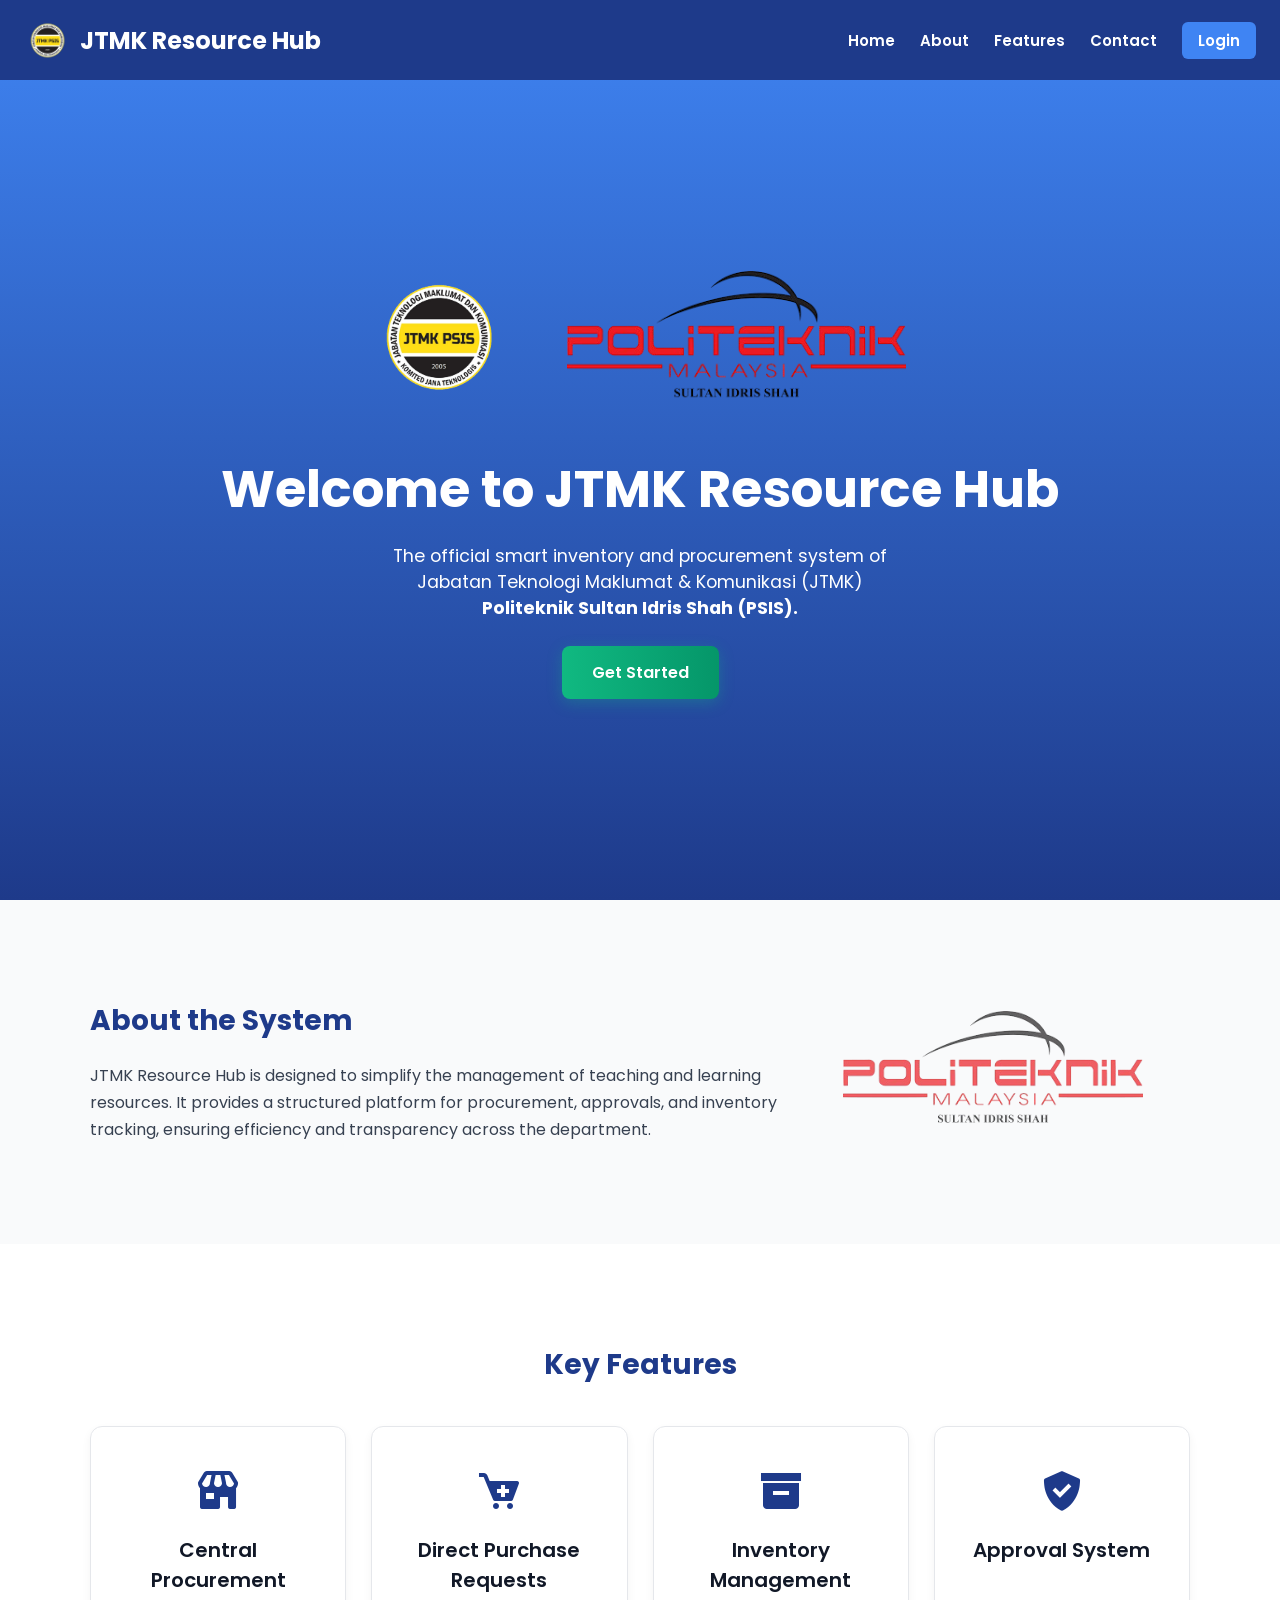
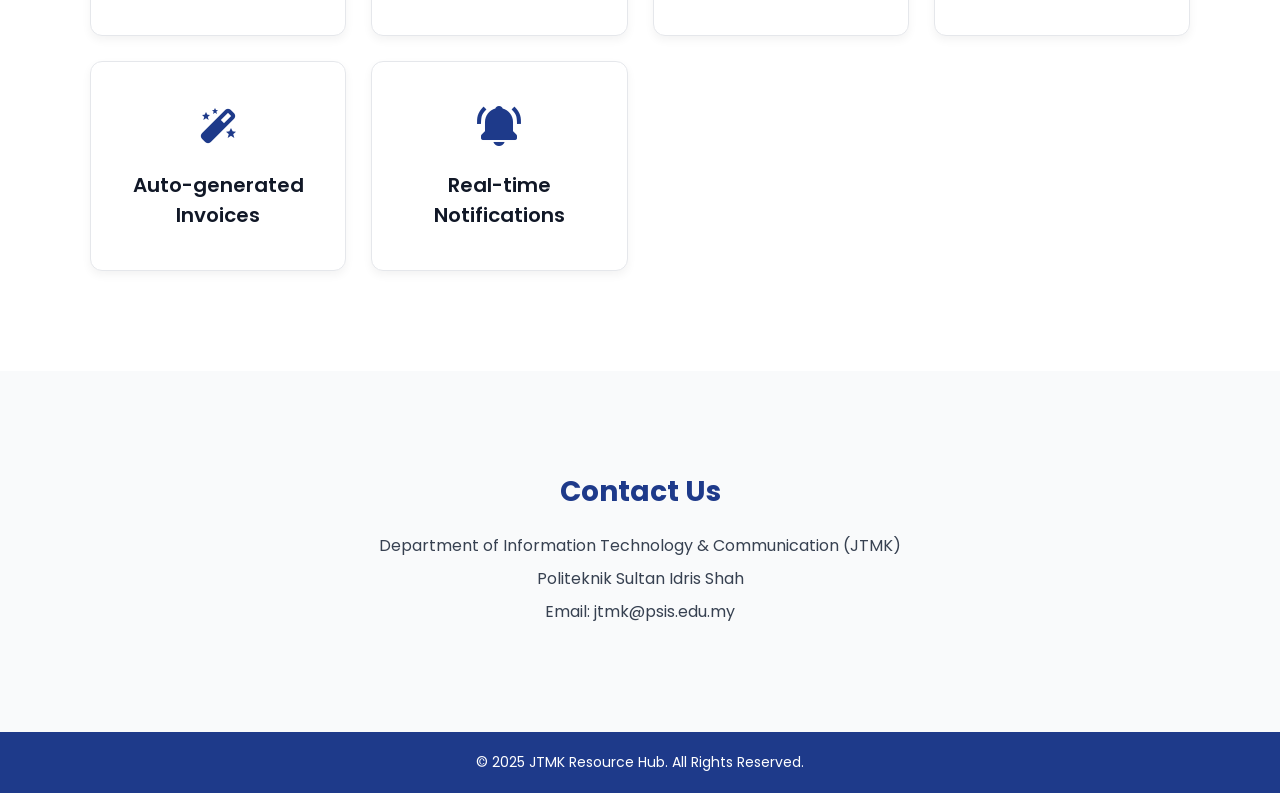
<file: index.html>
<!DOCTYPE html>
<html lang="en">
  <head>
    <meta charset="UTF-8" />
    <meta name="viewport" content="width=device-width, initial-scale=1.0" />
    <title>JTMK Resource Hub</title>

    <link rel="preconnect" href="https://fonts.googleapis.com" />
    <link rel="preconnect" href="https://fonts.gstatic.com" crossorigin />
    <link href="https://fonts.googleapis.com/css2?family=Poppins:wght@400;600;700&display=swap"
    rel="stylesheet"/>

    <link href="https://unpkg.com/aos@2.3.1/dist/aos.css" rel="stylesheet" />

    <link href="https://unpkg.com/boxicons@2.1.4/css/boxicons.min.css" rel="stylesheet"/>
    <link rel="stylesheet" href="intro.css" />
  </head>

  <style>
    /* Faded background logos */
    .hero::before {
      content: "";
      position: absolute;
      top: 50%;
      left: 50%;
      width: 1400px; /* space for 2 logos side by side */
      height: 300px;
   
      background-size: 370px, 500px; /* adjust size of logos */
      opacity: 0.23; /* transparency (lower = more faded) */
      transform: translate(-50%, -50%);
      z-index: 0;
    }

 
  </style>
  <body>
    <header>
  <div class="logo-container">
    <img src="image/logo_jtmk_2021.png" alt="JTMK Logo" class="logo-img">
    <span class="logo-text">JTMK Resource Hub</span>
  </div>
  <nav>
    <ul>
      <li><a href="#">Home</a></li>
      <li><a href="#about">About</a></li>
      <li><a href="#features">Features</a></li>
      <li><a href="#contact">Contact</a></li>
      <li><a href="login.html" class="login-btn">Login</a></li>
    </ul>
  </nav>
</header>

    <section class="hero">
  <div class="hero-text">
    
    <div class="hero-logos" data-aos="fade-down">
      <img src="image/logo_jtmk_2021.png" alt="JTMK Logo">
      <img src="image/psisLogo.png" alt="PSIS Logo">
    </div>
    
    <h1 data-aos="fade-up" data-aos-delay="200">Welcome to JTMK Resource Hub</h1>
    <p data-aos="fade-up" data-aos-delay="300">
      The official smart inventory and procurement system of <br>Jabatan Teknologi Maklumat & Komunikasi (JTMK)<br>
      <strong>Politeknik Sultan Idris Shah (PSIS).</strong>
    </p>
    <a href="login.html" class="start-btn" data-aos="fade-up" data-aos-delay="400">Get Started</a>
  </div>
</section>

    <section id="about" class="about">
      <div class="about-container" data-aos="fade-up">
        <div class="about-text">
          <h2>About the System</h2>
          <p>
            JTMK Resource Hub is designed to simplify the management of teaching
            and learning resources. It provides a structured platform for
            procurement, approvals, and inventory tracking, ensuring efficiency
            and transparency across the department.
          </p>
        </div>
        <div class="about-image">
          <img src="image/psisLogo.png" alt="PSIS Logo" />
        </div>
      </div>
    </section>

    <section id="features" class="features">
      <h2 data-aos="fade-up">Key Features</h2>
      <div class="feature-list">
        <div class="feature-card" data-aos="fade-up" data-aos-delay="100">
          <i class="bx bxs-store"></i>
          <h3>Central Procurement</h3>
        </div>
        <div class="feature-card" data-aos="fade-up" data-aos-delay="200">
          <i class="bx bxs-cart-add"></i>
          <h3>Direct Purchase Requests</h3>
        </div>
        <div class="feature-card" data-aos="fade-up" data-aos-delay="300">
          <i class="bx bxs-box"></i>
          <h3>Inventory Management</h3>
        </div>
        <div class="feature-card" data-aos="fade-up" data-aos-delay="400">
          <i class="bx bxs-check-shield"></i>
          <h3>Approval System</h3>
        </div>
        <div class="feature-card" data-aos="fade-up" data-aos-delay="500">
            <i class="bx bxs-magic-wand"></i>
          <h3>Auto-generated Invoices</h3>
        </div>
        <div class="feature-card" data-aos="fade-up" data-aos-delay="600">
          <i class="bx bxs-bell-ring"></i>
          <h3>Real-time Notifications</h3>
        </div>
      </div>
    </section>

    <section id="contact" class="contact">
      <h2 data-aos="fade-up">Contact Us</h2>
      <p data-aos="fade-up" data-aos-delay="100">
        Department of Information Technology & Communication (JTMK)
      </p>
      <p data-aos="fade-up" data-aos-delay="200">
        Politeknik Sultan Idris Shah
      </p>
      <p data-aos="fade-up" data-aos-delay="300">Email: jtmk@psis.edu.my</p>
    </section>

    <footer>
      <p>© 2025 JTMK Resource Hub. All Rights Reserved.</p>
    </footer>

    <script src="https://unpkg.com/aos@2.3.1/dist/aos.js"></script>
    <script>
      // Initialize AOS
      AOS.init({
        duration: 800, // Animation duration
        once: true, // Only animate once
      });
    </script>
  </body>
</html>
</file>
<file: intro.css>
/* Reset */
* {
  margin: 0;
  padding: 0;
  box-sizing: border-box;
  /* 1. USE THE NEW FONT */
  font-family: 'Poppins', 'Segoe UI', Tahoma, Geneva, Verdana, sans-serif;
  scroll-behavior: smooth; /* Makes anchor links scroll smoothly */
}

/* Make sure HTML has this for AOS */
html {
  overflow-x: hidden;
}


/* Your updated header rule */
header {
  width: 100%;
  padding: 16px 24px; /* <-- UPDATED (matches login page's py-4 px-6) */
  background: #1E3A8A; 
  color: white;
  display: flex;
  justify-content: space-between;
  align-items: center;
  position: fixed;
  top: 0;
  left: 0;
  z-index: 1000;
}

/* These new rules style the logo just like the login page */
.logo-container {
  display: flex;
  align-items: center;
  gap: 8px; /* (space-x-2) */
}

.logo-img {
  width: 48px;  /* (w-12) */
  height: 48px; /* (h-12) */
  object-fit: contain;
}

.logo-text {
  font-size: 1.5rem; /* (text-2xl) */
  font-weight: bold;
  color: white;
}

header nav ul {
  list-style: none;
  display: flex;
  gap: 25px;
}

header nav ul li a {
  text-decoration: none;
  color: white;
  font-size: 15px;
  transition: color 0.3s ease;
  font-weight: 600; /* Made nav links bolder */
}

header nav ul li a:hover {
  color: #3B82F6; /* Bright Blue */
}

header .login-btn {
  background: #3f84f3;
  padding: 8px 16px;
  border-radius: 6px;
  font-weight: 600;
}

header .login-btn:hover {
  background: #2563EB;
}

/* Hero Section */
.hero {
  height: 100vh;
  background: linear-gradient(to bottom, #3f84f3, #1E3A8A);  display: flex;
  justify-content: center;
  align-items: center;
  color: white;
  text-align: center;
  padding-top: 60px;

  
}

.hero h1 {
  font-size: 3.2rem; /* Made main title larger */
  font-weight: 700;
  margin-bottom: 15px;
}

.hero p {
  font-size: 1.1rem; /* Slightly larger p text */
  margin-bottom: 25px;
}
/* ADD THIS NEW BLOCK */
.start-btn {
  display: inline-flex; /* Use flex to align text and icon */
  align-items: center;  /* Vertically center items */
  gap: 8px;             /* Space between text and icon */
  
  /* New Gradient Background */
  background-image: linear-gradient(to right, #10B981 0%, #059669 100%);
  color: #fff;
  padding: 14px 30px;
  border-radius: 8px;
  font-size: 16px;
  font-weight: 600;
  text-decoration: none;
  transition: all 0.3s ease;

  /* Add a subtle "glow" shadow using the button's color */
  box-shadow: 0 4px 15px rgba(16, 185, 129, 0.3);
}

.start-btn:hover {
  /* Reverse the gradient on hover */
  background-image: linear-gradient(to right, #059669 0%, #10B981 100%);
  transform: translateY(-3px); /* Keep the lift */
  /* Make the glow stronger */
  box-shadow: 0 8px 25px rgba(16, 185, 129, 0.5);
}

/* Style for the icon */
.start-btn i {
  font-size: 22px; /* Make icon slightly larger than text */
  transition: transform 0.3s ease; /* Animate the icon's movement */
}

/* Animate the icon on hover */
.start-btn:hover i {
  transform: translateX(5px); /* Move arrow 5px to the right */
}

/* STYLES FOR THE NEW LOGOS */
.hero-logos {
  display: flex;
  justify-content: center;
  align-items: center;
  gap: 60px; /* Space between the two logos */
  margin-bottom: 40px; /* Space between logos and the H1 title */
}

.hero-logos img {
  height: 150px; /* Set a consistent height */
  width: auto;   /* Let width adjust */
  object-fit: contain; /* Prevents images from stretching */
}

/* You can give logos specific heights if they look unbalanced */
.hero-logos img:first-child {
  /* JTMK Logo */
  height: 150px; 
}
.hero-logos img:last-child {
  /* PSIS Logo */
  height: 130px; 
}

/* 3. NEW 2-COLUMN 'ABOUT' SECTION */
.about {
  padding: 100px 50px;
  background: #F9FAFB;
  display: flex;
  justify-content: center;
  align-items: center;
}

.about-container {
  display: grid;
  grid-template-columns: 2fr 1fr; /* 2/3 text, 1/3 image */
  gap: 60px;
  max-width: 1100px;
  align-items: center;
}

.about-text h2 {
  font-size: 28px;
  color: #1E3A8A;
  margin-bottom: 20px;
}

.about-text p {
  font-size: 16px;
  color: #374151;
  line-height: 1.7;
}

.about-image img {
  width: 100%;
  max-width: 300px; /* Control logo size */
  opacity: 0.7;
}

/* 4. NEW 'FEATURES' GRID SECTION */
.features {
  padding: 100px 50px;
  text-align: center;
}

.features h2 {
  font-size: 28px;
  color: #1E3A8A;
  margin-bottom: 40px;
}

.feature-list {
  display: grid;
  /* Create 3 columns, but let them auto-fit and be min 250px */
  grid-template-columns: repeat(auto-fit, minmax(250px, 1fr));
  gap: 25px;
  max-width: 1100px;
  margin: auto;
}

.feature-card {
  background: #ffffff;
  border: 1px solid #E5E7EB;
  border-radius: 12px;
  padding: 40px 30px;
  font-size: 15px;
  color: #111827;
  box-shadow: 0 4px 10px rgba(0,0,0,0.05);
  transition: all 0.3s ease;
  text-align: center;
}

.feature-card:hover {
  transform: translateY(-10px); /* Lift card on hover */
  box-shadow: 0 10px 25px rgba(0,0,0,0.1);
}

/* Style for the new icons */
.feature-card i {
  font-size: 3rem; /* 48px */
  color: #1E3A8A;
  margin-bottom: 20px;
}

/* Style for the new headings */
.feature-card h3 {
  font-size: 1.25rem;
  font-weight: 600;
  color: #111827;
}

/* Contact Section */
.contact {
  padding: 100px 50px;
  text-align: center;
  background: #F9FAFB;
}

.contact h2 {
  font-size: 28px;
  color: #1E3A8A;
  margin-bottom: 20px;
}

.contact p {
  font-size: 16px;
  color: #374151;
  margin-bottom: 8px;
}



.about-image img {
  width: 100%;
  max-width: 300px; /* Control logo size */
  opacity: 0.7;

  /* ADD THESE TWO LINES 👇 */
  transition: transform 0.4s ease, opacity 0.4s ease;
}

/* ADD THIS NEW RULE right after the one above 👇 */
.about-container:hover .about-image img {
  opacity: 0.9;
  transform: scale(1.05);
}

/* Footer */
footer {
  background: #1E3A8A;
  color: white;
  text-align: center;
  padding: 20px;
  font-size: 14px;
}
</file>
